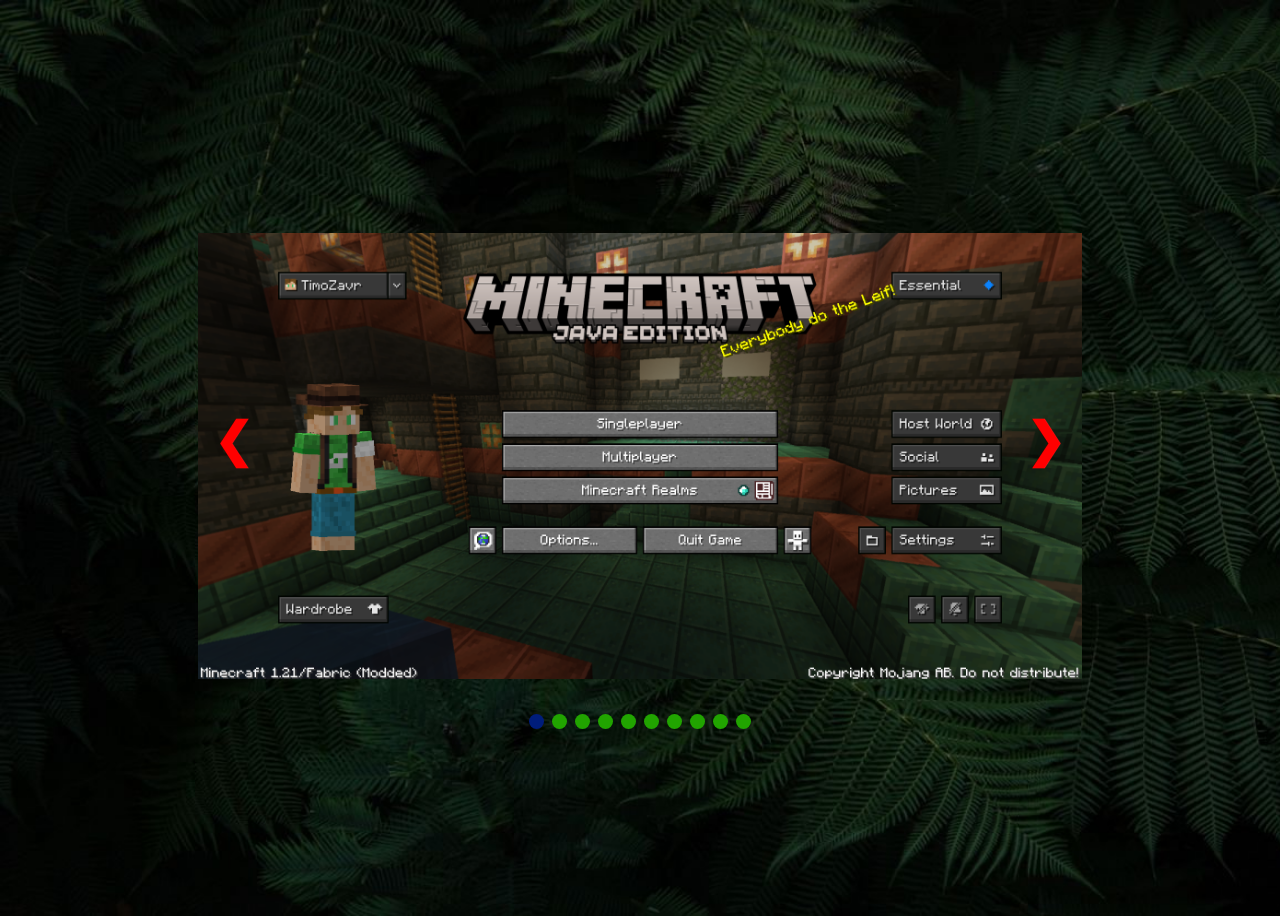
<file: index.html>
<!DOCTYPE html>
<html lang="en">
<head>
    <meta charset="UTF-8">
    <meta name="viewport" content="width=device-width, initial-scale=1.0">
    <title>FlyLand Galery</title>
    <link rel="stylesheet" href="style.css">
    <link rel="icon" href="./иконка.png">
</head>
<body>
    
    <div class="container">
        <div class="image fade in1">
            <img src="./imgs/меню.png" width="100%">
        </div>
        <div class="image fade in2">
            <img src="./imgs/FlyLandN.png" width="100%">
        </div>
        <div class="image fade in3">
            <img src="./imgs/FlyLandD.png" width="100%">
        </div>
        <div class="image fade in4">
            <img src="./imgs/зал.png" width="100%">
        </div>
        <div class="image fade in5">
            <img src="./imgs/мост.png" width="100%">
        </div>
        <div class="image fade in6">
            <img src="./imgs/база.png" width="100%">
        </div>
        <div class="image fade in7">
            <img src="./imgs/сад.png" width="100%">
        </div>
        <div class="image fade in8">
            <img src="./imgs/череп.png" width="100%">
        </div>
        <div class="image fade in9">
            <img src="./imgs/карта.png" width="100%">
        </div>
        <div class="image fade in10">
            <img src="./imgs/TimoZavr.jpg" width="65%">
        </div>
        <a id="prev" onclick="show_slide(-1)">&#10094;</a>
        <a id="next" onclick="show_slide(1)">&#10095;</a>
        
        <div class="dots">
            <span class="dot"></span>
            <span class="dot"></span>
            <span class="dot"></span>
            <span class="dot"></span>
            <span class="dot"></span>
            <span class="dot"></span>
            <span class="dot"></span>
            <span class="dot"></span>
            <span class="dot"></span>
            <span class="dot"></span>
        </div>
    </div>

    <script src="script.js"></script>
</body>
</html>
</file>
<file: style.css>
body{
    overflow-y: hidden;
    background-image: url(./fon.jpg);
    background-size: cover;
    background-color: rgb(57, 72, 30);
    background-repeat: no-repeat;
  }
  
  .container{
    width: 70%;
    margin: auto;
    display: flex;
    justify-content: center;
    align-items: center;
    flex-direction: column;
    height: 100vh;
    position: relative;    
  }
  
  .image{
    position: relative;
    display: none;
  }
  .in10{
    margin-left: 230px
  }
  
  /* Next & previous buttons */
  #prev{  
    position: absolute;
    top: 43%;
    left: 0;
    cursor: pointer;
    padding: 16px;
    color: #ff0000;
    font-weight: bold;
    font-size: 3rem;
    transition: 0.6s ease;
    border-radius: 0 3px 3px 0;
    user-select: none;
  }
  
  #next{
    position: absolute;
    top: 43%;
    right: 0;
    cursor: pointer;
    padding: 16px;
    color: #ff0000;
    font-weight: bold;
    font-size: 3rem;
    transition: 0.6s ease;
    border-radius: 0 3px 3px 0;
    user-select: none;
  }
  #prev:hover, #next:hover {
    background: rgba(0, 0, 0, 0.5);
  } 
  
  .dots{
    text-align: center;
    position: absolute;
    margin-top: 60%;
  }
  
  .dot{
    display: inline-block;
    height: 15px;
    width: 15px;
    margin: 0 2px;
    background-color: #21a400;
    border-radius: 50%;
    /* transition from one do to the next */
    transition: background-color 0.2s ease;
  }
  
  /* We create this class with JavaScript. It makes the current dot darker gray */
  .active{
    background-color: #001d7b;
  } 
  
  /* create fade animation when switching between images */
  .fade{
  /* Animation support for different browsers */
    -webkit-animation-name: fade;
    -webkit-animation-duration: 0.2s;
    animation-name: fade;
    animation-duration: 0.2s;
  }
  
  @-webkit-keyframes fade {
      from {opacity: .4}
      to {opacity: 1}
  }
  
  @keyframes fade {
      from {opacity: .4}
      to {opacity: 1}
  } 
  
  @media(max-width:768px){
      .container{
          width: 100%;
      }
  }
</file>
